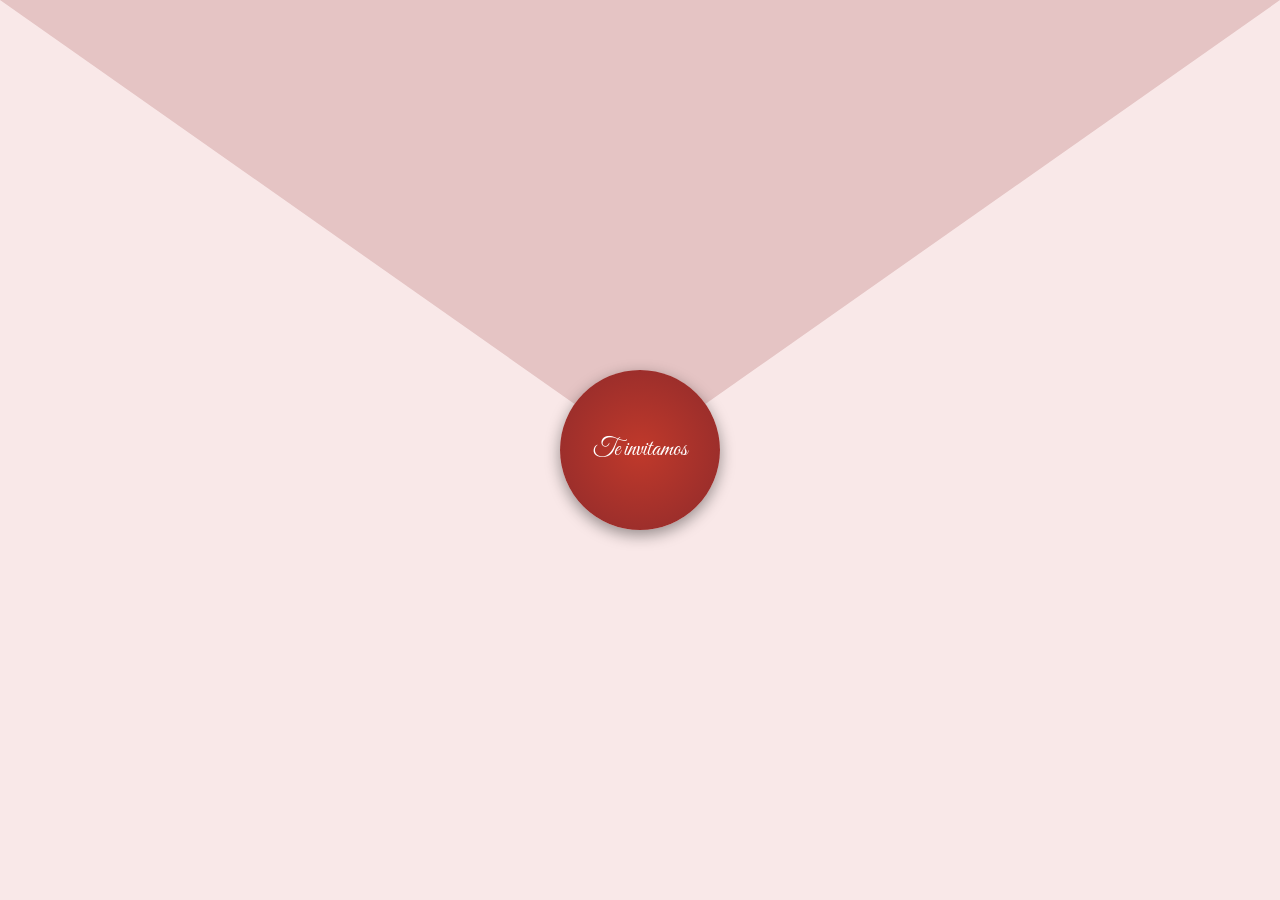
<file: index.html>
<!DOCTYPE html>
<html lang="es">

<head>
    <meta charset="UTF-8">
    <title>Invitación de Boda</title>
    <meta name="viewport" content="width=device-width, initial-scale=1.0">
    <link href="https://fonts.googleapis.com/css2?family=Playfair+Display&family=Great+Vibes&display=swap"
        rel="stylesheet">
    <link rel="stylesheet" href="./css/style.css">
</head>

<body>

    <!-- SOBRE -->
    <div class="envelope" id="envelope">
        <div class="flap"></div>
    </div>

    <!-- SELLO -->
    <div class="seal" id="seal"><span>Te invitamos</span></div>

    <!-- HERO -->
    <section class="hero" id="hero">
        <div class="overlay"></div>
        <img src="./img/img1.jpeg" class="bg">
        <div class="content">
            <p class="intro textFade">Nos casamos y los invitamos</p>
            <h1 class="names textFade">Max & Lu</h1><br>
            <p class="save clickable textFade" onclick="goTo('rsvp.html')">SAVE <span>the</span> DATE</p>
            <div class="line"></div>
            <p class="date clickable textFade" onclick="goTo('countdown.html')">20 de Noviembre 2027</p><br>
            <p class="place clickable textFade" onclick="goTo('location.html')">Tepoztlán, México</p>
        </div>
    </section>

    <script src="./js/script.js"></script>
</body>

</html>
</file>
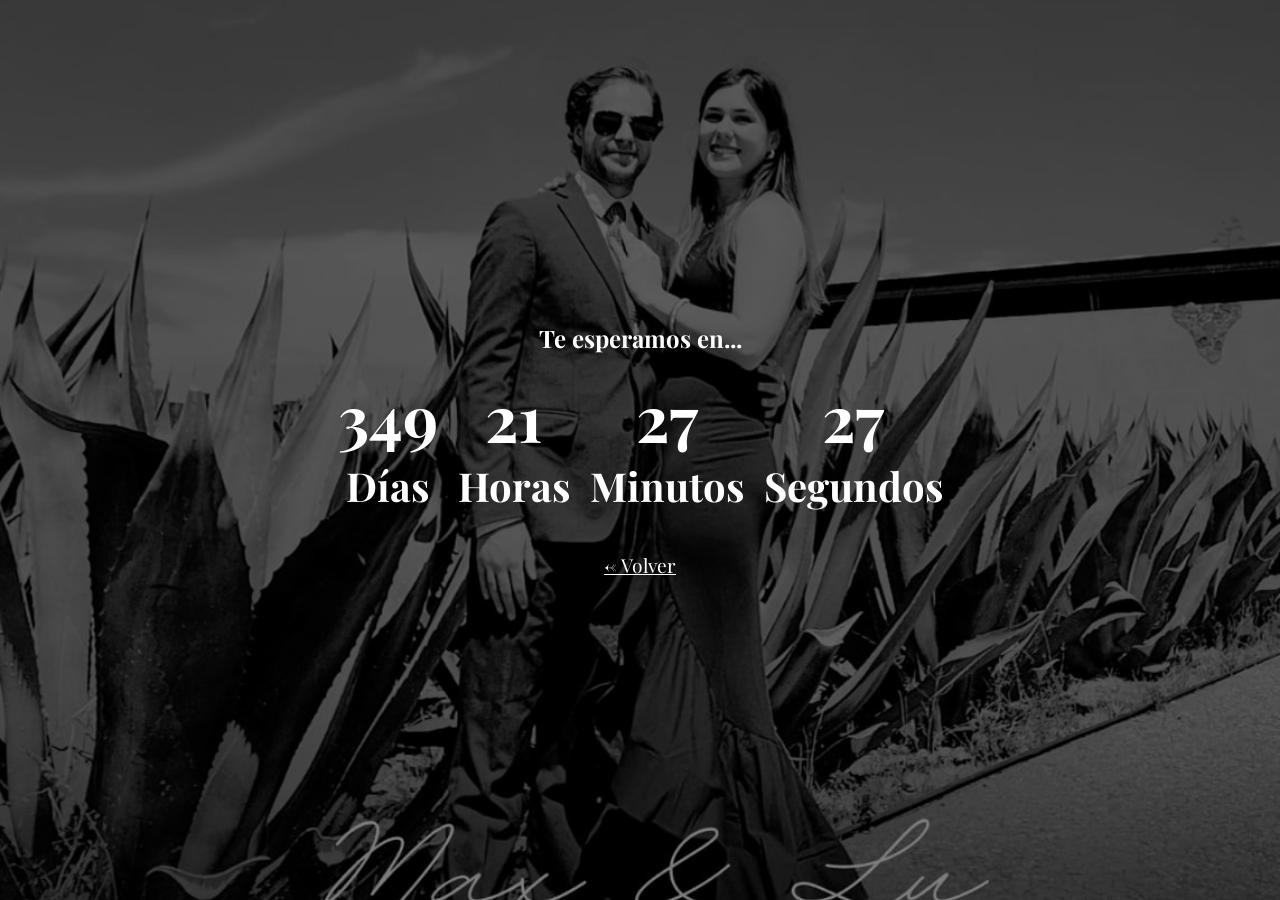
<file: countdown.html>
<!DOCTYPE html>
<html lang="es">

<head>
    <meta charset="UTF-8">
    <meta name="viewport" content="width=device-width, initial-scale=1.0">
    <title>Countdown Boda</title>
    <link href="https://fonts.googleapis.com/css2?family=Playfair+Display&family=Great+Vibes&display=swap"
        rel="stylesheet">
    <link rel="stylesheet" href="./css/style.css">
</head>

<body class="fade-in">
    <section class="hero">
        <div class="overlay"></div>
        <img src="./img/img1.jpeg" class="bg">
        <h1>Te esperamos en...</h1>
        <div class="countdown">
            <div><span id="days">0</span><small>Días</small></div>
            <div><span id="hours">0</span><small>Horas</small></div>
            <div><span id="minutes">0</span><small>Minutos</small></div>
            <div><span id="seconds">0</span><small>Segundos</small></div>
        </div>
        <p class="back" onclick="goTo('index.html')">← Volver</p>
    </section>
    <script src="./js/script.js"></script>
</body>

</html>
</file>
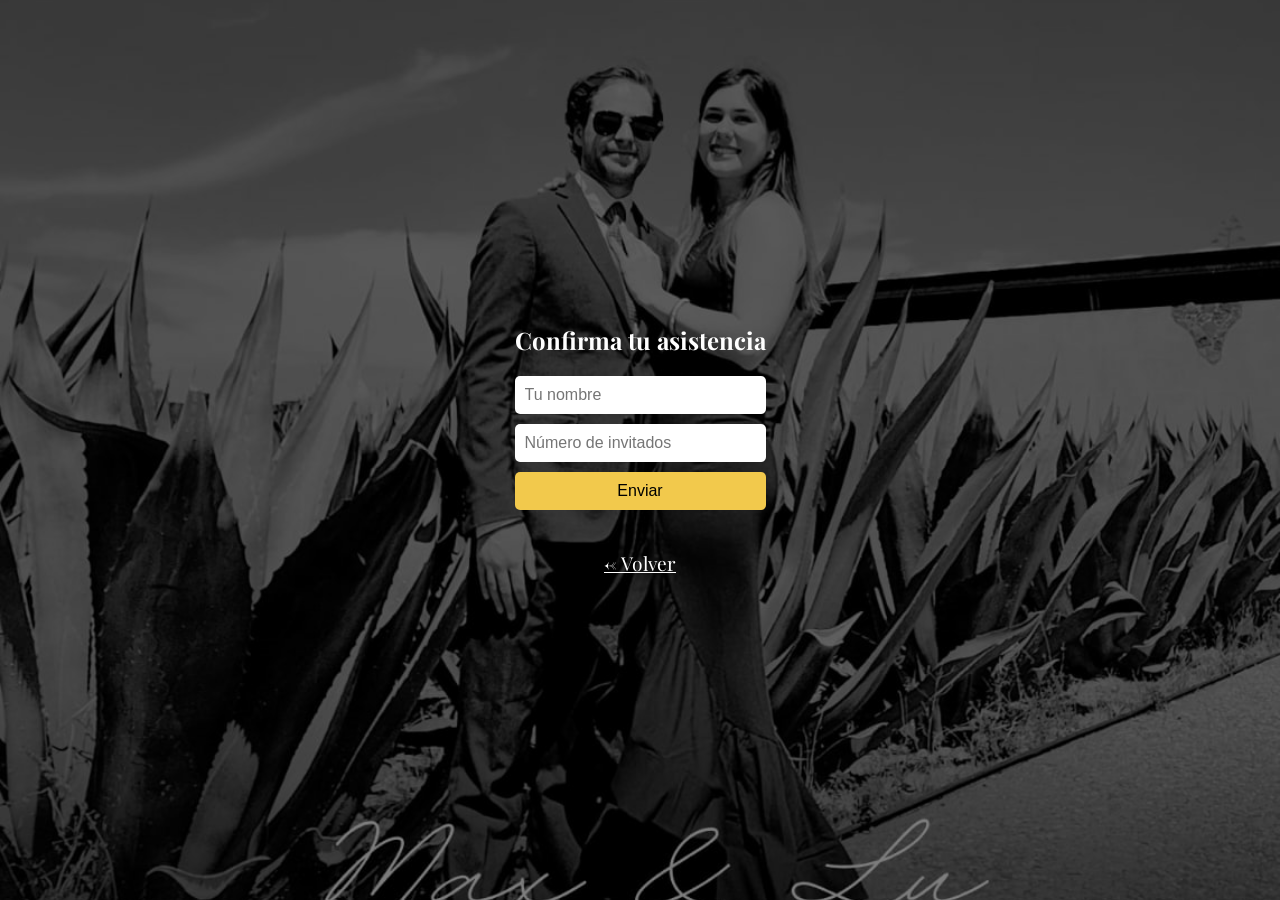
<file: rsvp.html>
<!DOCTYPE html>
<html lang="es">

<head>
    <meta charset="UTF-8">
    <title>Confirmar Asistencia</title>
    <meta name="viewport" content="width=device-width, initial-scale=1.0">
    <link href="https://fonts.googleapis.com/css2?family=Playfair+Display&family=Great+Vibes&display=swap"
        rel="stylesheet">
    <link rel="stylesheet" href="./css/style.css">
</head>

<body class="fade-in">
    <section class="hero">
        <div class="overlay"></div>
        <img src="./img/img1.jpeg" class="bg">
        <div class="content">
            <h1>Confirma tu asistencia</h1>
            <form onsubmit="handleSubmit(event)">
                <input type="text" name="name" placeholder="Tu nombre" required>
                <input type="number" name="guests" placeholder="Número de invitados" min="1" required>
                <button type="submit">Enviar</button>
            </form>
            <p id="msg"></p>
            <p class="back" onclick="goTo('index.html')">← Volver</p>
        </div>
    </section>
    <script src="./js/script.js"></script>
</body>

</html>
</file>
<file: css/style.css>
/* RESET Y FUENTES */
* {
    margin: 0;
    padding: 0;
    box-sizing: border-box;
}

body,
html {
    height: 100%;
    font-family: 'Playfair Display', serif;
    overflow-x: hidden;
}

.fade-in {
    animation: fadePage 0.8s forwards;
}

.fade-out {
    opacity: 0;
    transition: opacity 0.8s;
}

@keyframes fadePage {
    0% {
        opacity: 0;
    }

    100% {
        opacity: 1;
    }
}

/* HERO */
.hero {
    position: relative;
    width: 100%;
    height: 100vh;
    display: flex;
    align-items: center;
    justify-content: center;
    flex-direction: column;
    text-align: center;
    color: white;
    overflow: hidden;
}

.bg {
    position: absolute;
    top: 0;
    left: 0;
    width: 100%;
    height: 100%;
    object-fit: cover;
    z-index: -2;
}

.overlay {
    position: absolute;
    top: 0;
    left: 0;
    width: 100%;
    height: 100%;
    background: rgba(0, 0, 0, 0.5);
    z-index: -1;
}

/* TEXTOS */
.textFade {
    opacity: 0;
    animation: fadeIn 1s forwards;
    animation-delay: 0.5s;
}

.names {
    font-family: 'Great Vibes', cursive;
    font-size: 4rem;
    margin: 20px 0;
}

.intro,
.save,
.date,
.place {
    font-size: 1.5rem;
    margin: 5px;
}

.clickable {
    cursor: pointer;
    transition: all 0.3s;
}

.clickable:hover {
    transform: scale(1.05);
    color: #f2c94c;
}

.line {
    width: 80px;
    height: 2px;
    background: white;
    margin: 15px auto;
}

/* SOBRE Y SELLO */
.envelope {
    position: fixed;
    top: 0;
    left: 0;
    width: 100%;
    height: 100%;
    background: #f9e8e8;
    z-index: 10;
    display: flex;
    align-items: center;
    justify-content: center;
    flex-direction: column;
    transition: all 1s;
}

.flap {
    width: 100%;
    height: 100%;
    background: #e5c4c4;
    clip-path: polygon(0 0, 100% 0, 50% 50%);
}

.envelope.open {
    transform: translateY(-100%);
    opacity: 0;
    transition: all 1s;
}

/* SELLO REALISTA CON ANIMACIÓN DE ROTURA */
.seal {
    position: fixed;
    top: 50%;
    left: 50%;
    transform: translate(-50%, -50%);
    width: 160px;
    height: 160px;
    background: radial-gradient(circle at 50% 50%, #c0392b, #8e2a2b);
    border-radius: 50%;
    display: flex;
    align-items: center;
    justify-content: center;
    font-family: 'Great Vibes', cursive;
    color: white;
    font-size: 1.5rem;
    cursor: pointer;
    z-index: 20;
    box-shadow: 0 5px 15px rgba(0, 0, 0, 0.4);
    overflow: hidden;
    transform-origin: center center;
    /* Mantener el sello centrado */
}

/* Texto dentro del sello */
.seal span {
    position: relative;
    z-index: 2;
}

/* ANIMACIÓN DEL SELLO: DESVANECER SUAVE Y ESCALA NATURAL */
@keyframes smoothSeal {
    0% {
        transform: translate(-50%, -50%) scale(1);
        opacity: 1;
    }

    20% {
        transform: translate(-50%, -50%) scale(1.05);
        opacity: 0.95;
    }

    40% {
        transform: translate(-50%, -50%) scale(0.98);
        opacity: 0.9;
    }

    60% {
        transform: translate(-50%, -50%) scale(1.02);
        opacity: 0.7;
    }

    80% {
        transform: translate(-50%, -50%) scale(0.97);
        opacity: 0.4;
    }

    100% {
        transform: translate(-50%, -50%) scale(0);
        opacity: 0;
    }
}

.seal.break {
    animation: smoothSeal 1.2s ease-in-out forwards;
}

/* FORMULARIO */
form {
    display: flex;
    flex-direction: column;
    gap: 10px;
    margin-top: 20px;
}

input,
button {
    padding: 10px;
    font-size: 1rem;
    border: none;
    border-radius: 5px;
}

button {
    background: #f2c94c;
    cursor: pointer;
    transition: all 0.3s;
}

button:hover {
    background: #e6b800;
}

/* COUNTDOWN */
.countdown {
    display: flex;
    gap: 20px;
    font-size: 3rem;
    font-weight: bold;
    justify-content: center;
    margin-top: 20px;
}

.countdown div {
    display: flex;
    flex-direction: column;
    align-items: center;
    justify-content: center;
}

.countdown span {
    font-size: 4rem;
    display: inline-block;
    transition: transform 0.3s, opacity 0.3s;
}

.flip {
    transform: rotateX(360deg);
    opacity: 0;
    animation: flipIn 0.5s forwards;
}

@keyframes flipIn {
    0% {
        transform: rotateX(180deg);
        opacity: 0;
    }

    50% {
        transform: rotateX(90deg);
        opacity: 1;
    }

    100% {
        transform: rotateX(0deg);
        opacity: 1;
    }
}

/* BOTÓN VOLVER */
.back {
    margin-top: 40px;
    cursor: pointer;
    color: white;
    text-decoration: underline;
    font-size: 1.2rem;
    transition: all 0.3s;
}

.back:hover {
    transform: scale(1.1);
    color: #f2c94c;
}

/* FADE IN DE TEXTOS */
@keyframes fadeIn {
    0% {
        opacity: 0;
        transform: translateY(20px);
    }

    100% {
        opacity: 1;
        transform: translateY(0);
    }
}
</file>
